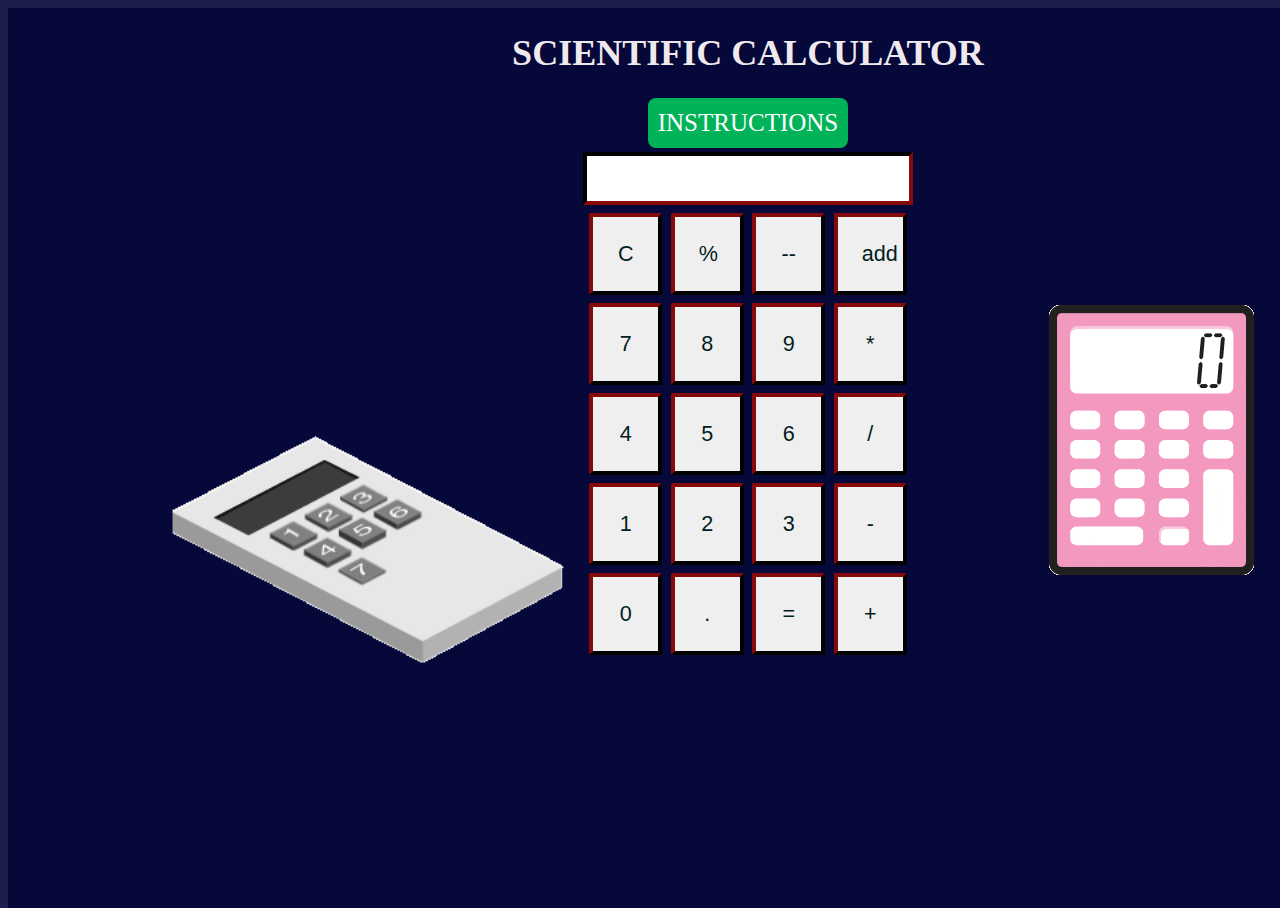
<file: index.html>
<!DOCTYPE html>
<html lang="en">
<head>
    <meta charset="UTF-8">
    <meta name="viewport" content="width=device-width, initial-scale=1.0">
    <title>SCIENTIFIC_CALCULATOR</title>
    <link rel="INSTRUCTIONS" href="instructions.html" type="text/css">
    <link rel="stylesheet" href="styles.css" type="text/css">
    <link rel="stylesheet" href="utils.css" type="text/css">
    
</head>
<body>
    <div class="left-panel">
    
        <img src="calci.gif" alt="Calculator Image">
    </div>
    <div class="right-panel">
        <img src="calci2.gif" alt="calculator Image">
    </div>
    <div class="container mx-auto flex flex-col items-center" style="margin-left: 200px;">
        <h1 class="text-center">SCIENTIFIC CALCULATOR</h1>
        <div class="'instructions">
        
            
            <a href="instructions.html" class="button instructions">INSTRUCTIONS</a>

        </div>
        <div class="row">
            <input class="input" type="text">
        </div>
        <div class="row">
            <button class="button">C</button>
            <button class="button">%</button>
            <button class="button backbutton">--</button>
            <button class="button shiftbutton">add</button>
        </div>
        <div class="row">
            <button class="button seven">7</button>
            <button class="button eight">8</button>
            <button class="button nine">9</button>
            <button class="button">*</button>
        </div>
        <div class="row">
            <button class="button four">4</button>
            <button class="button five">5</button>
            <button class="button six">6</button>
            <button class="button">/</button>
        </div>
        <div class="row">
            <button class="button one">1</button>
            <button class="button two">2</button>
            <button class="button three">3</button>
            <button class="button">-</button>
        </div>
        <div class="row">
            <button class="button">0</button>
            <button class="button">.</button>
            <button class="button">=</button>
            <button class="button">+</button>
        </div>
    </div>

    <script src="script.js"></script>
</body>
</html>
</file>
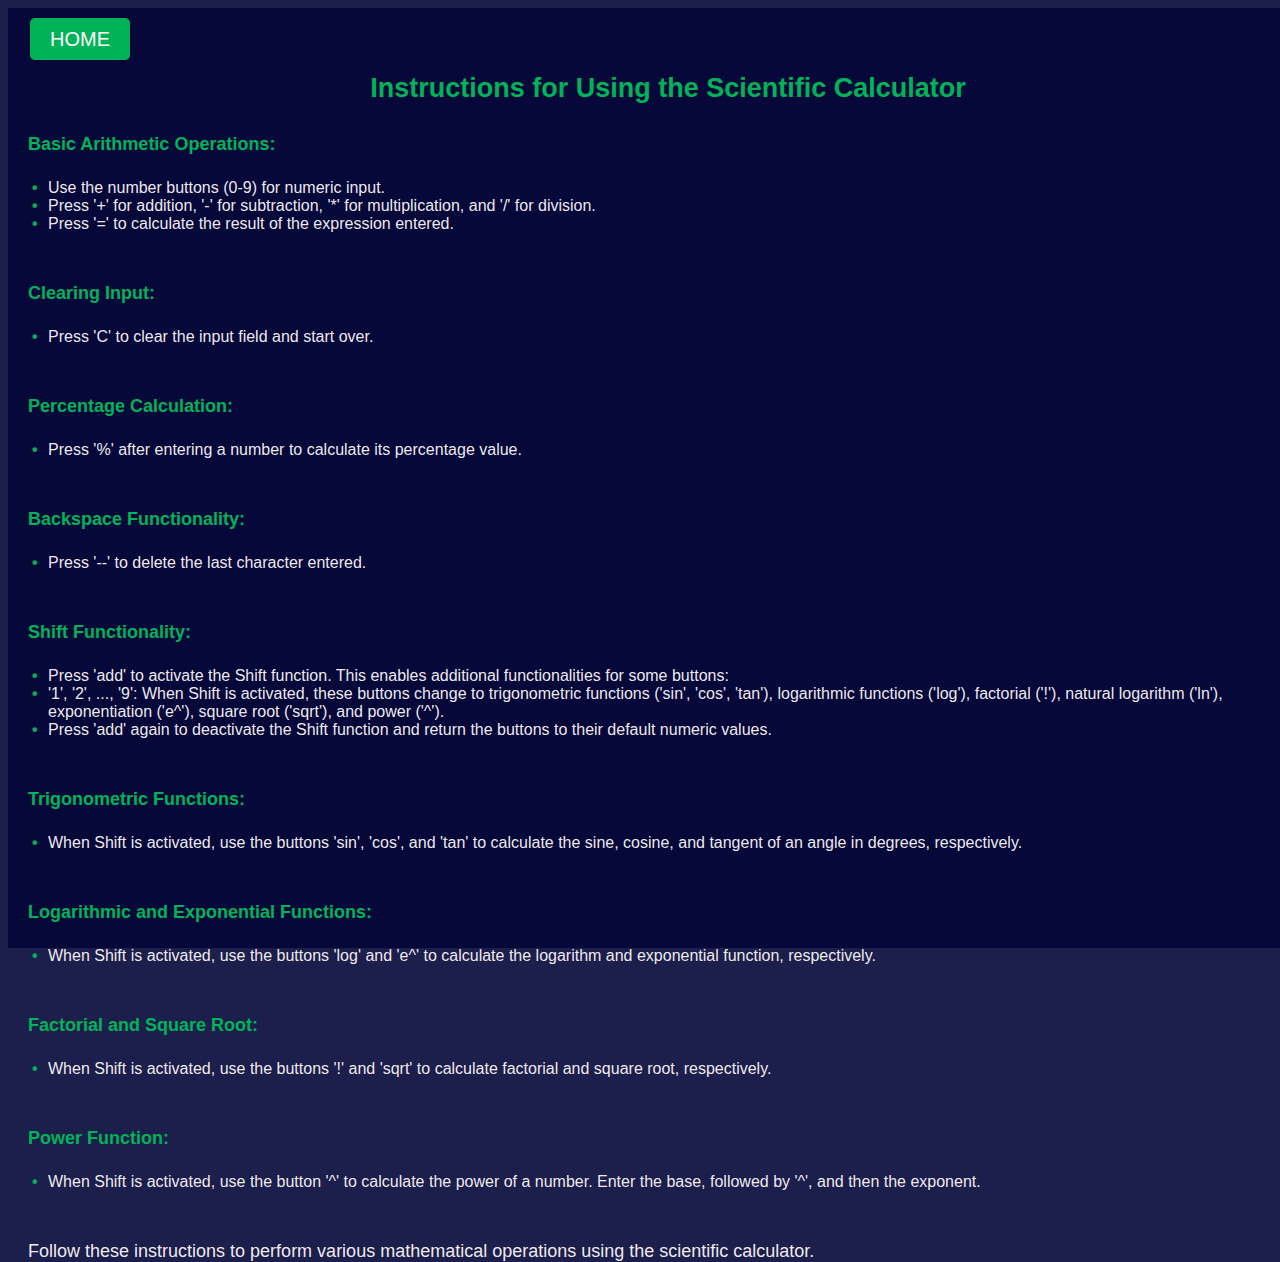
<file: instructions.html>
<!DOCTYPE html>
<html lang="en">
<head>
    <meta charset="UTF-8">
    <meta name="viewport" content="width=device-width, initial-scale=1.0">
    <title>Instructions for Using the Scientific Calculator</title>
    <link rel="stylesheet" href="styles.css" type="text/css">
    <link rel="stylesheet" href="utils.css" type="text/css">
    <style>
        body {
            font-family: Arial, sans-serif;
            padding: 20px;
            background-color: rgba(3, 5, 55, 0.9);
        }

        h2 {
            text-align: center;
            color:  #00b359;
           
        }

        h4 {
            margin-top: 30px;
            color: #00b359;
        }

        ul {
            list-style-type: none;
            padding-left: 20px;
            font-size: medium;
            margin-bottom: 50px;
        }

        li::before {
            content: "•";
            color: #00b359 ;
            font-weight: bold;
            display: inline-block;
            width: 1em;
            margin-left: -1em;
        }
        
    </style>
</head>
<body>
    <div class="HOME">
        
            
        <a href="index.html" class="button home">HOME</a>

    </div>
    <h2>Instructions for Using the Scientific Calculator</h2>

    <h4>Basic Arithmetic Operations:</h4>
    <ul>
        <li>Use the number buttons (0-9) for numeric input.</li>
        <li>Press '+' for addition, '-' for subtraction, '*' for multiplication, and '/' for division.</li>
        <li>Press '=' to calculate the result of the expression entered.</li>
    </ul>

    <h4>Clearing Input:</h4>
    <ul>
        <li>Press 'C' to clear the input field and start over.</li>
    </ul>

    <h4>Percentage Calculation:</h4>
    <ul>
        <li>Press '%' after entering a number to calculate its percentage value.</li>
    </ul>

    <h4>Backspace Functionality:</h4>
    <ul>
        <li>Press '--' to delete the last character entered.</li>
    </ul>

    <h4>Shift Functionality:</h4>
    <ul>
        <li>Press 'add' to activate the Shift function. This enables additional functionalities for some buttons:</li>
        <li>'1', '2', ..., '9': When Shift is activated, these buttons change to trigonometric functions ('sin', 'cos', 'tan'), logarithmic functions ('log'), factorial ('!'), natural logarithm ('ln'), exponentiation ('e^'), square root ('sqrt'), and power ('^').</li>
        <li>Press 'add' again to deactivate the Shift function and return the buttons to their default numeric values.</li>
    </ul>

    <h4>Trigonometric Functions:</h4>
    <ul>
        <li>When Shift is activated, use the buttons 'sin', 'cos', and 'tan' to calculate the sine, cosine, and tangent of an angle in degrees, respectively.</li>
    </ul>

    <h4>Logarithmic and Exponential Functions:</h4>
    <ul>
        <li>When Shift is activated, use the buttons 'log' and 'e^' to calculate the logarithm and exponential function, respectively.</li>
    </ul>

    <h4>Factorial and Square Root:</h4>
    <ul>
        <li>When Shift is activated, use the buttons '!' and 'sqrt' to calculate factorial and square root, respectively.</li>
    </ul>

    <h4>Power Function:</h4>
    <ul>
        <li>When Shift is activated, use the button '^' to calculate the power of a number. Enter the base, followed by '^', and then the exponent.</li>
    </ul>

    <p>Follow these instructions to perform various mathematical operations using the scientific calculator.</p>
</body>
</html>
</file>
<file: styles.css>
html,body{
    height: 100%;
    width: 100%;
    color: rgba(255, 249, 249, 0.956);
    font-size: large;
    background-color: rgba(3, 5, 55, 0.9);
}
.button{ 
    padding: 24px;
    width: 73px;
    margin:0 2px;
    border-radius:2px;
    border-width: 4px;
    border-color: rgb(50, 4, 4);
font-size: larger;
color: rgb(3, 29, 29);
align-items: center;}
.row{
    margin:4px 0;
}
.row input{
    font-size:25px ;
    margin: 0;
    padding: 8px 0px;
    border-width: 4px;
    border-color: rgb(50, 4, 4);
}
.left-panel {
    position: absolute;
    top: 50%;
    left: -10%;
    transform: translate(50%, -50%);
}

.left-panel img {
    display: block;
    margin-bottom: 20px;
    width: 500px;}
.right-panel {
    position: absolute;
    top: 50%;
    right: 10%;
    transform: translate(50%, -50%);
}

.right-panel img {
    display: block;
    margin-bottom: 20px;
    width: 400px; }
.button.instructions {
    width: 200px; 
    height: 50px; 
    background-color:  #00b359 ; 
    color: white; 
    font-size: 25px;
    border-radius: 8px;
    border: none;
    padding: 0; 
    cursor: pointer; 
    text-align: center; 
    line-height: 50px; 
    text-decoration: none; 
    display: inline-block; 
   
} 
  
.button.home {
    background-color:#00b359  ; 
    color: white; 
    font-size: 20px; 
    padding: 10px 20px; 
    border-radius: 5px; 
    text-decoration: none;
}
</file>
<file: utils.css>
.text-center{
    text-align: center;
}
.mx-auto{
    margin:auto;
}
.flex{
   display:flex;
}
.flex-col{
    flex-direction:column;
}
.items-center{
    align-items: center;
}
</file>
